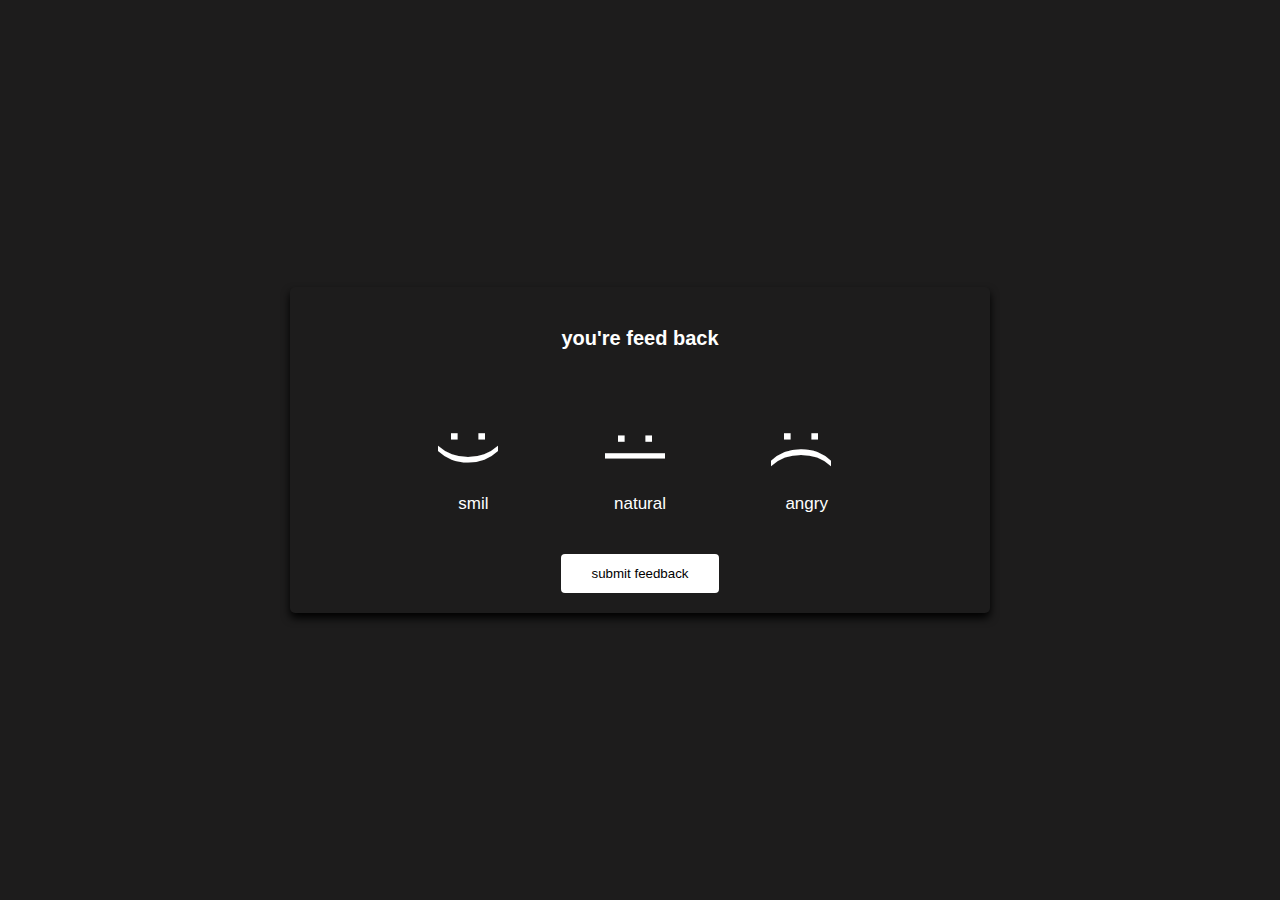
<file: feddback made/index.html>
<!DOCTYPE html>
<html lang="en">
<head>
    <meta charset="UTF-8">
    <meta name="viewport" content="width=device-width, initial-scale=1.0">
    <link rel="stylesheet" href="style.css">
    <title>feed back made</title>
</head>
<body>
    
    <section class="container-panel" id="panel">
            <strong>you're feed back</strong>
            <div class="rating-container">
            <div class="contianer">
                    <div class="rate">
                        <div class="icon">:)</div>
                        <small>smil</small>
                    </div>
                    <div class="rate">
                        <div class="icon">:|</div>
                        <small>natural</small>
                    </div>
                    <div class="rate">
                        <div class="icon">:(</div>
                        <small>angry</small>
                    </div>
                </div>
            </div>
            <button class="btn">submit feedback</button>
    </section>
    <script src="main.js"></script>
</body>
</html>
</file>
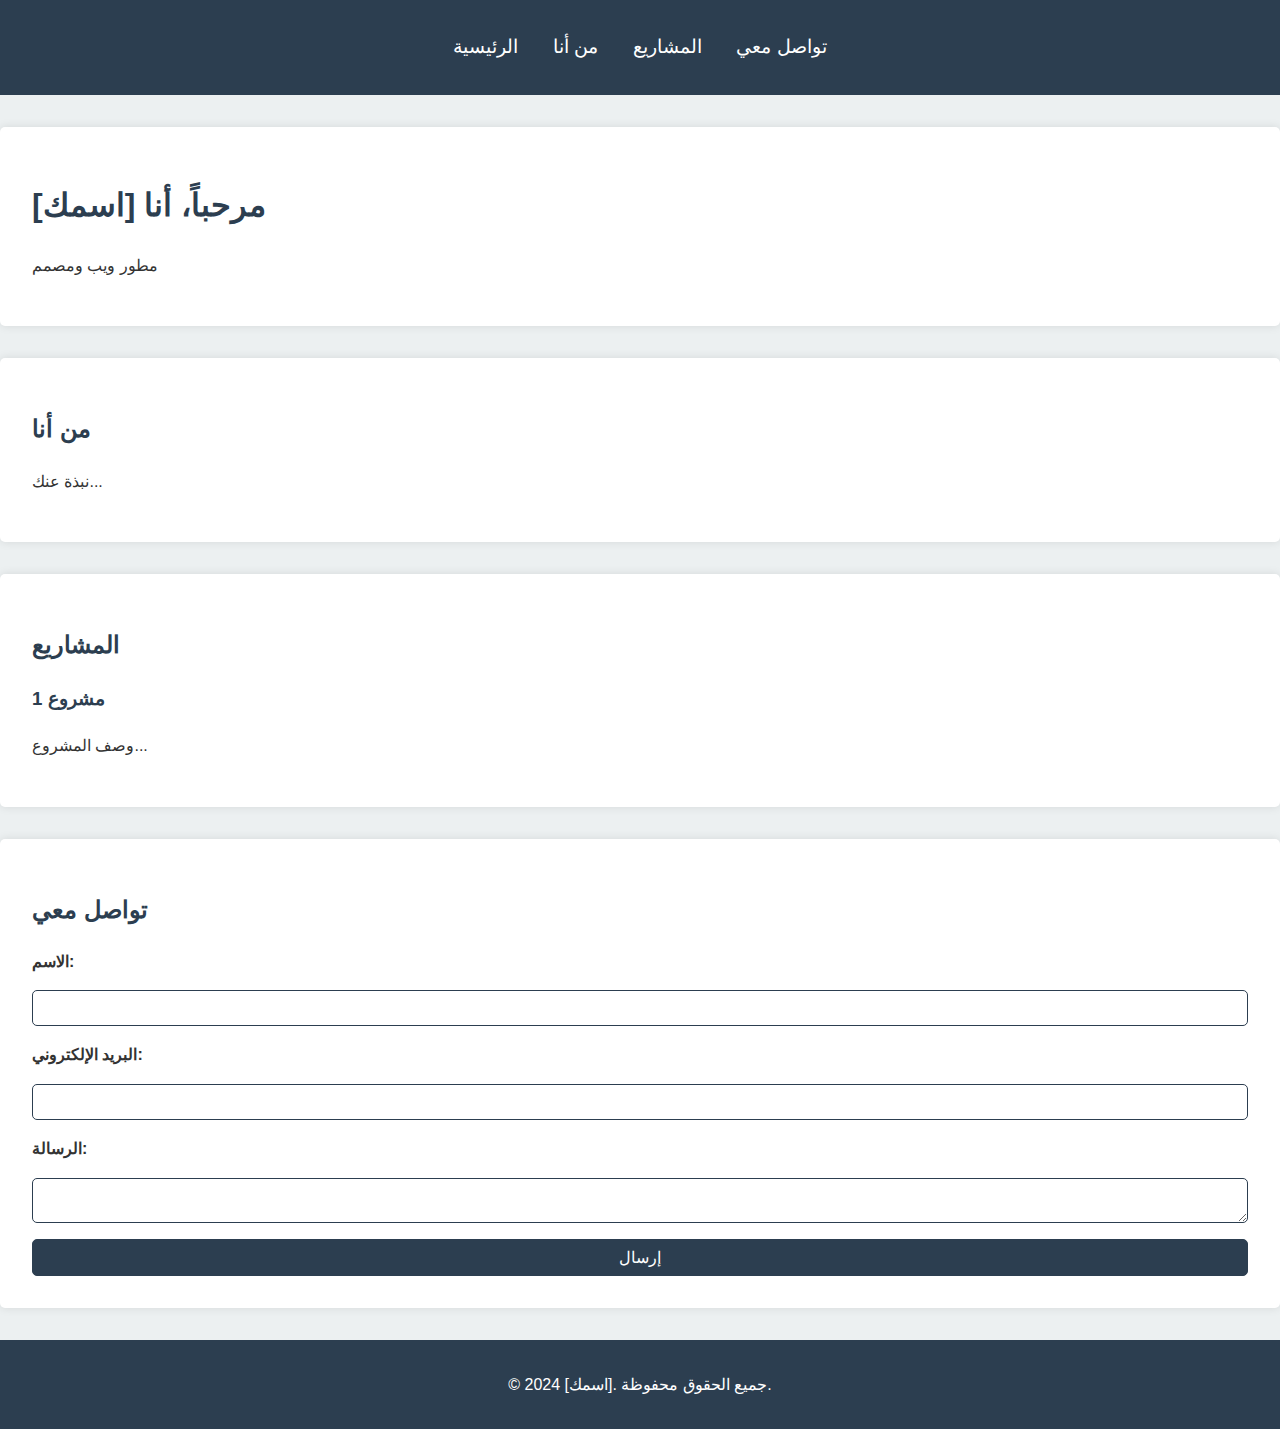
<file: simple/index.htm>
<!DOCTYPE html>
<html lang="ar">
<head>
    <meta charset="UTF-8">
    <meta name="viewport" content="width=device-width, initial-scale=1.0">
    <title>موقعي الشخصي</title>
    <link rel="stylesheet" href="styles.css">
</head>
<body>
    <header>
        <nav>
            <ul>
                <li><a href="#home">الرئيسية</a></li>
                <li><a href="#about">من أنا</a></li>
                <li><a href="#projects">المشاريع</a></li>
                <li><a href="#contact">تواصل معي</a></li>
            </ul>
        </nav>
    </header>
    <section id="home">
        <h1>مرحباً، أنا [اسمك]</h1>
        <p>مطور ويب ومصمم</p>
    </section>
    <section id="about">
        <h2>من أنا</h2>
        <p>نبذة عنك...</p>
    </section>
    <section id="projects">
        <h2>المشاريع</h2>
        <div class="project">
            <h3>مشروع 1</h3>
            <p>وصف المشروع...</p>
        </div>
    </section>
    <section id="contact">
        <h2>تواصل معي</h2>
        <form>
            <label for="name">الاسم:</label>
            <input type="text" id="name" name="name">
            <label for="email">البريد الإلكتروني:</label>
            <input type="email" id="email" name="email">
            <label for="message">الرسالة:</label>
            <textarea id="message" name="message"></textarea>
            <button type="submit">إرسال</button>
        </form>
    </section>
    <footer>
        <p>&copy; 2024 [اسمك]. جميع الحقوق محفوظة.</p>
    </footer>
</body>
</html>
</file>
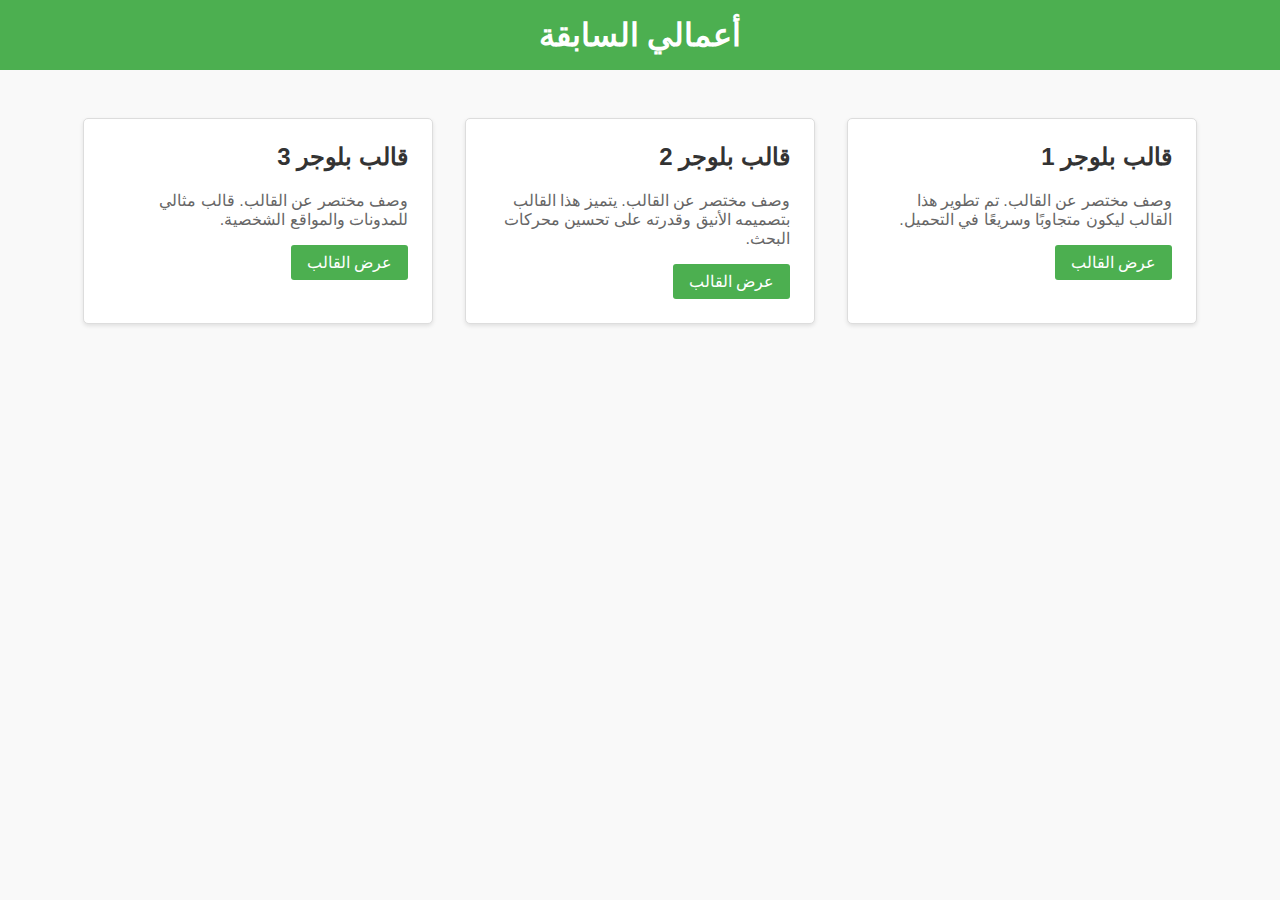
<file: tamplet/index.htm>
<!DOCTYPE html>
<html lang="ar">
<head>
    <meta charset="UTF-8">
    <meta name="viewport" content="width=device-width, initial-scale=1.0">
    <title>أعمالي السابقة</title>
    <link rel="stylesheet" href="styles.css">
</head>
<body>
    <header>
        <h1>أعمالي السابقة</h1>
    </header>
    <section class="projects">
        <div class="project">
            <h2>قالب بلوجر 1</h2>
            <p>وصف مختصر عن القالب. تم تطوير هذا القالب ليكون متجاوبًا وسريعًا في التحميل.</p>
            <a href="/tamplet/my_tamplets/Basic Landing Page Template.htm" class="button">عرض القالب</a>
        </div>
        <div class="project">
            <h2>قالب بلوجر 2</h2>
            <p>وصف مختصر عن القالب. يتميز هذا القالب بتصميمه الأنيق وقدرته على تحسين محركات البحث.</p>
            <a href="/tamplet/my_tamplets/Blog Post Template.html" class="button">عرض القالب</a>
        </div>
        <div class="project">
            <h2>قالب بلوجر 3</h2>
            <p>وصف مختصر عن القالب. قالب مثالي للمدونات والمواقع الشخصية.</p>
            <a href="/tamplet/my_tamplets/PortfolioGalleryTemplate.html" class="button">عرض القالب</a>
        </div>
    </section>
</body>
</html>
</file>
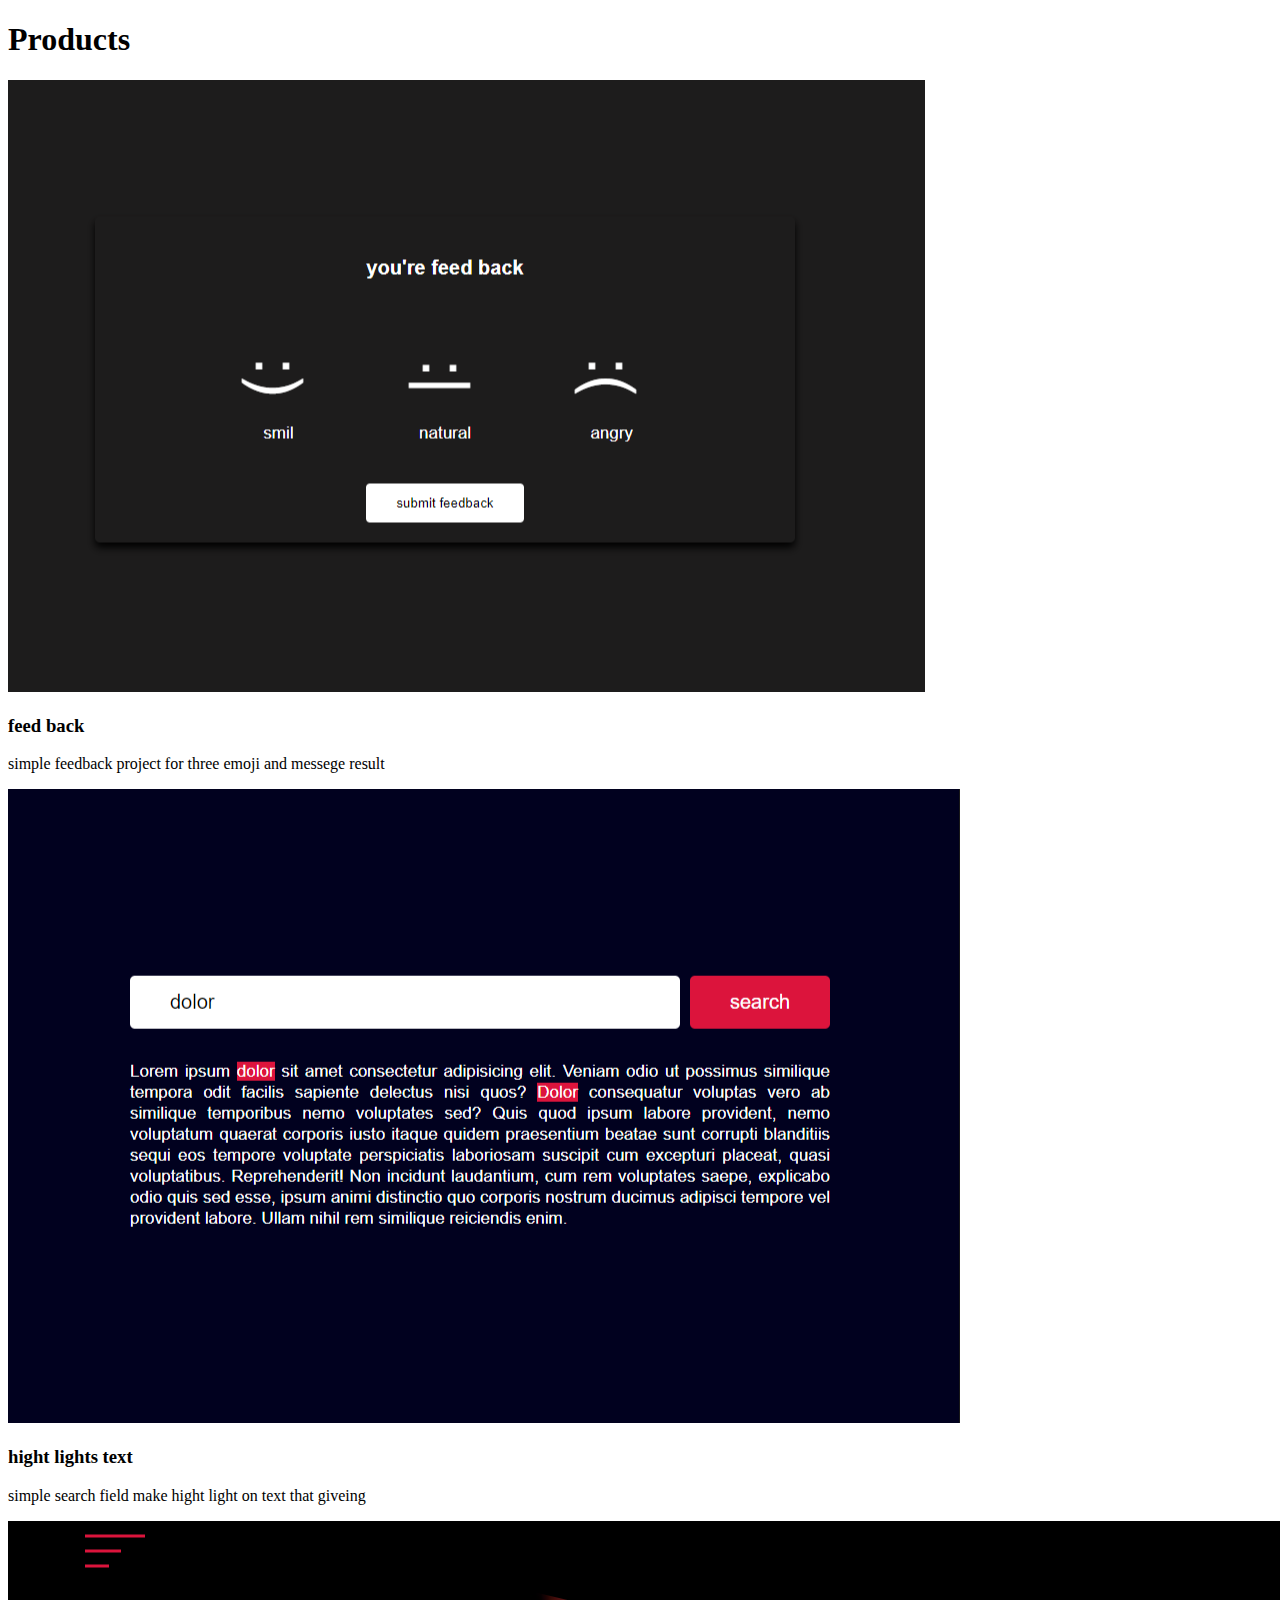
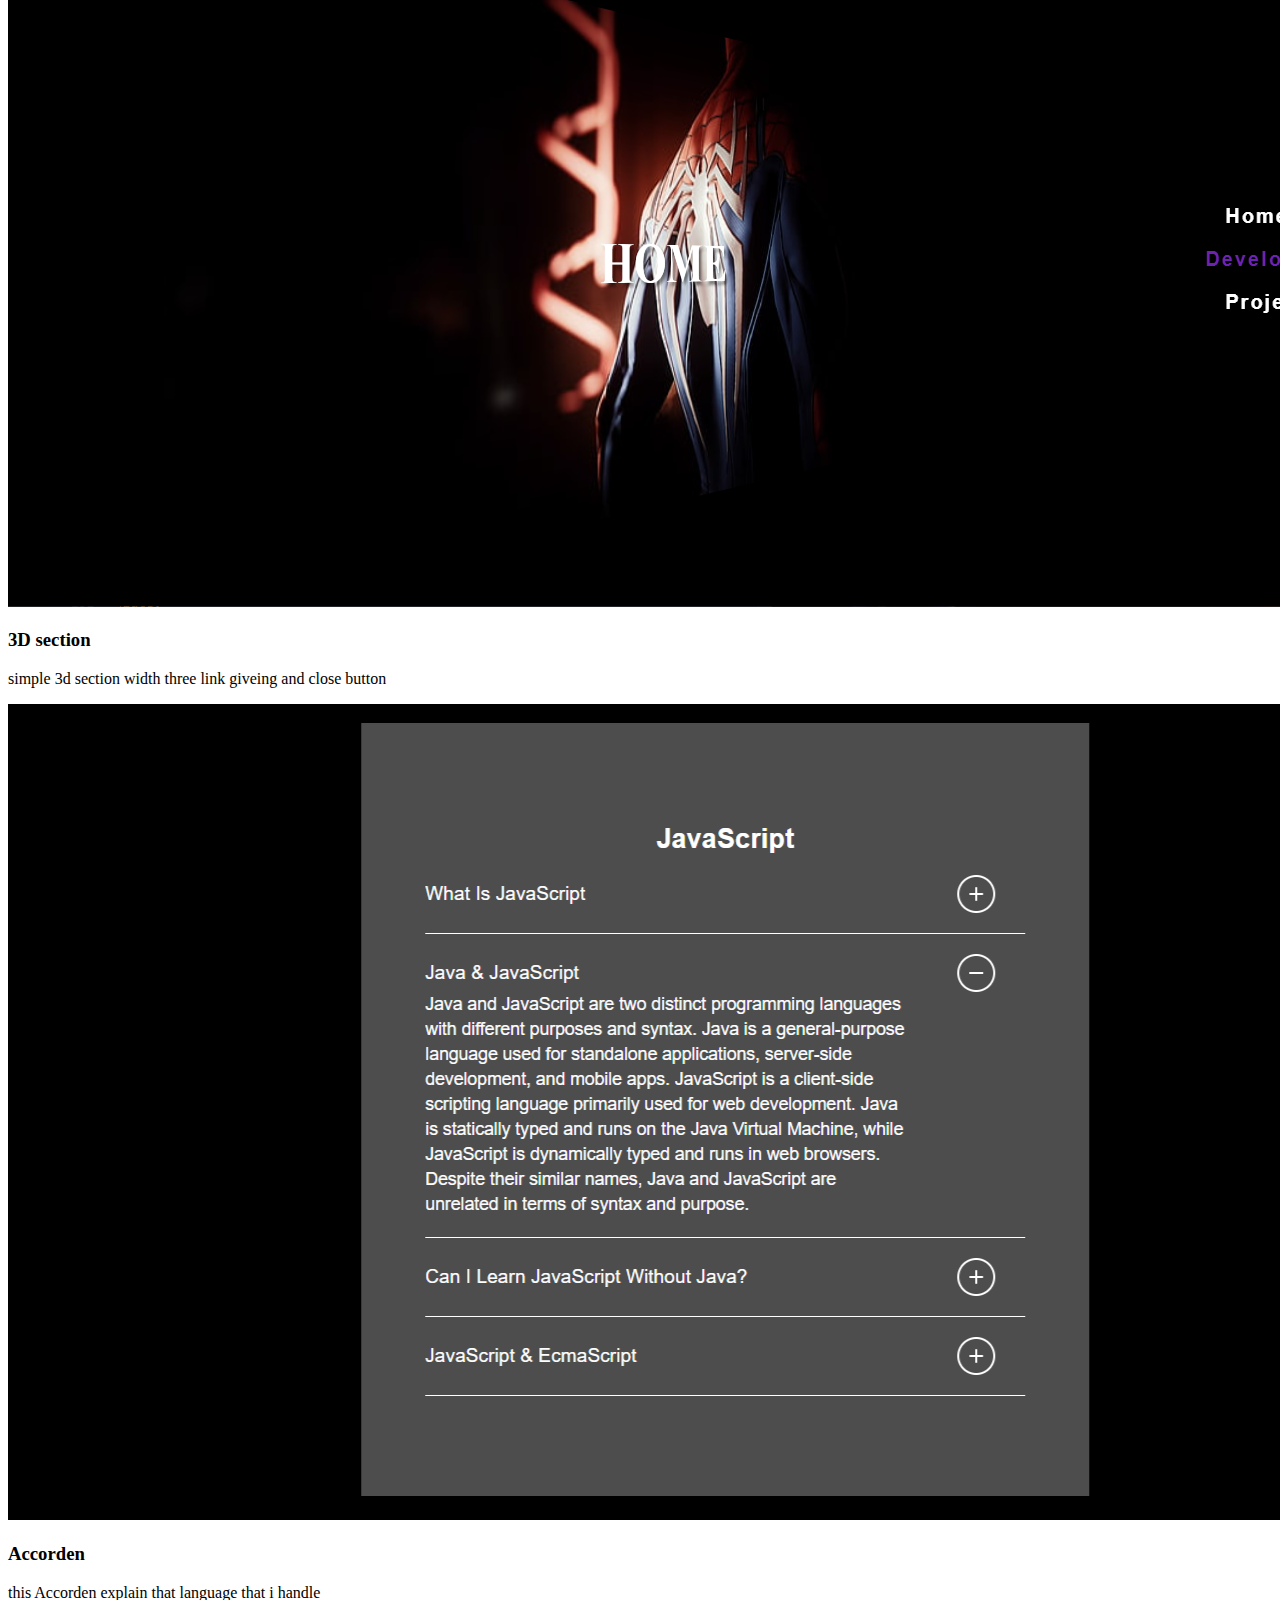
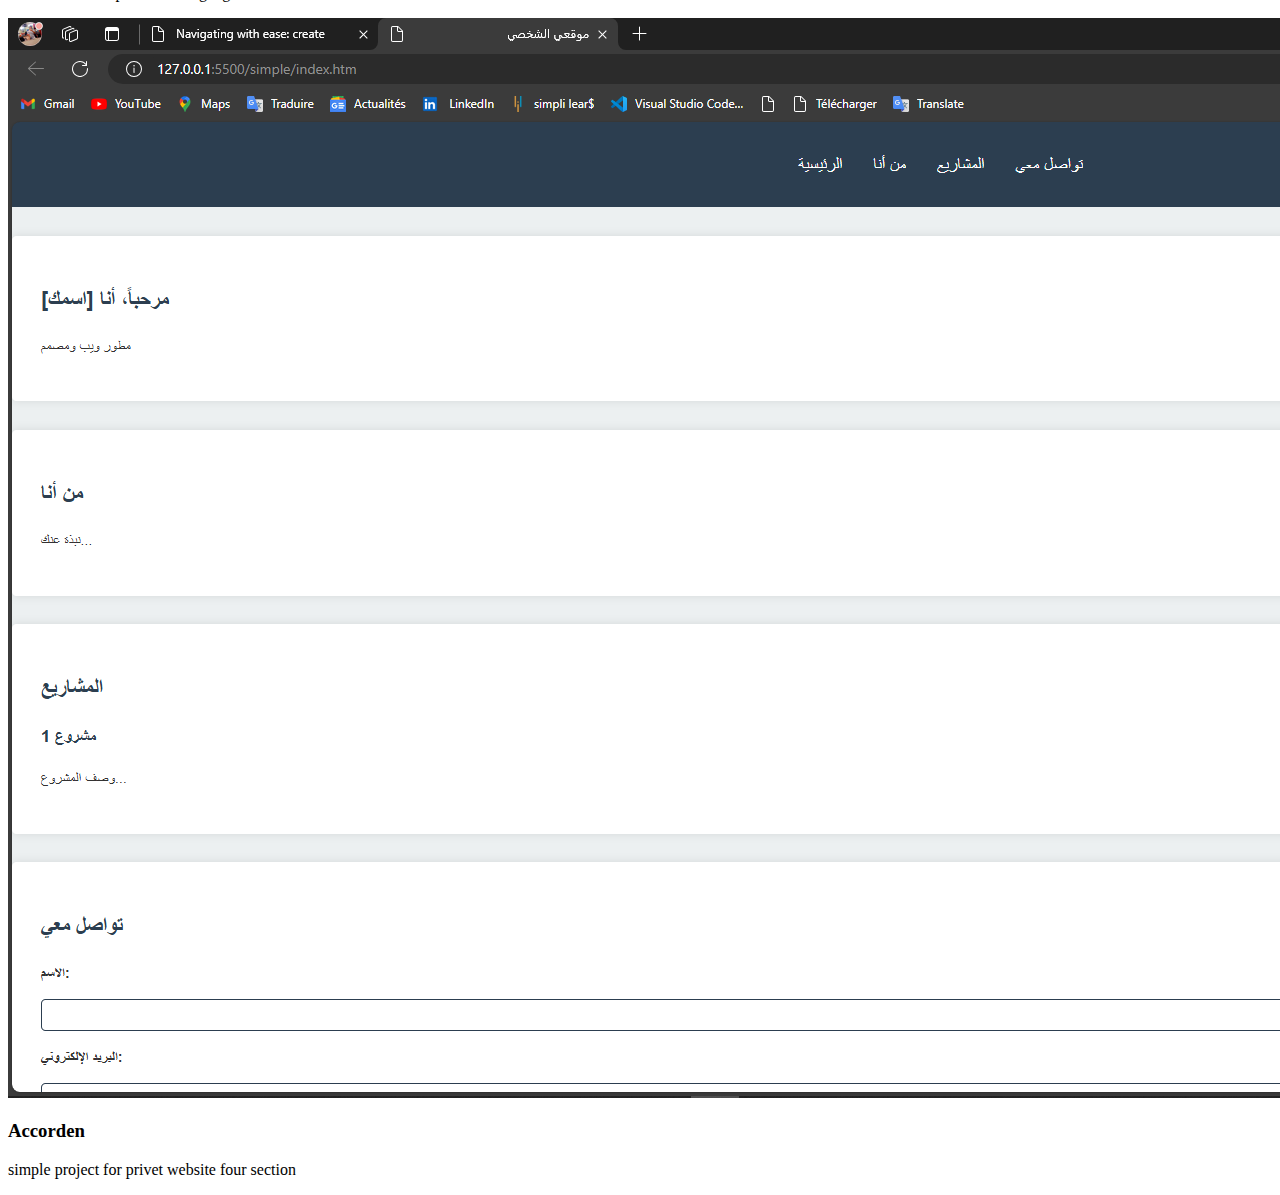
<file: collections/simple-apps/index.html>
<!DOCTYPE html>
<html lang="en">
<head>
    <meta charset="UTF-8">
    <meta name="viewport" content="width=device-width, initial-scale=1.0">
    <title>collections</title>
</head>
<body>
    <div class="content-contianer"> 
        <div class="title">
            <h1>Products</h1>
        </div>
        <div class="projects">
        <section class="content">
            <div class="iamge">
                <img src="/images/feedback.png" alt="">
            </div>
            <div class="info">
            <h3>feed back</h3>
            <p> simple feedback project for three emoji and messege result</p>
            </div>
        </section>
        <section class="collections">
            <div class="iamge">
                <img src="/images/Screenshot (50).png" alt="">
            </div>
            <div class="info">
            <h3>hight lights text</h3>
            <p>simple search field make hight light on text that giveing</p>
            </div>
        </section>
        <section class="content">
            <div class="iamge">
                <img src="/images/3D_section.png" alt="">
            </div>
            <div class="info">
                <h3>3D section</h3>
                <p>simple 3d section width three link giveing and close button </p>
            </div>
            
        </section>
        <section class="content">
            <div class="iamge">
                <img src="/images/accordin.png" alt="">
            </div>
            <div class="info">
            <h3>Accorden</h3>
            <p>this Accorden explain that language that i handle</p>
            </div>
        </section>
        <section class="content">
            <div class="iamge">
                <img src="/images/Screenshot (140).png" alt="">
            </div>
            <div class="info">
            <h3>Accorden</h3>
            <p>simple project for privet website four section</p>
            </div>
        </section>
    </div>
    </div>
</body>
</html>
</file>
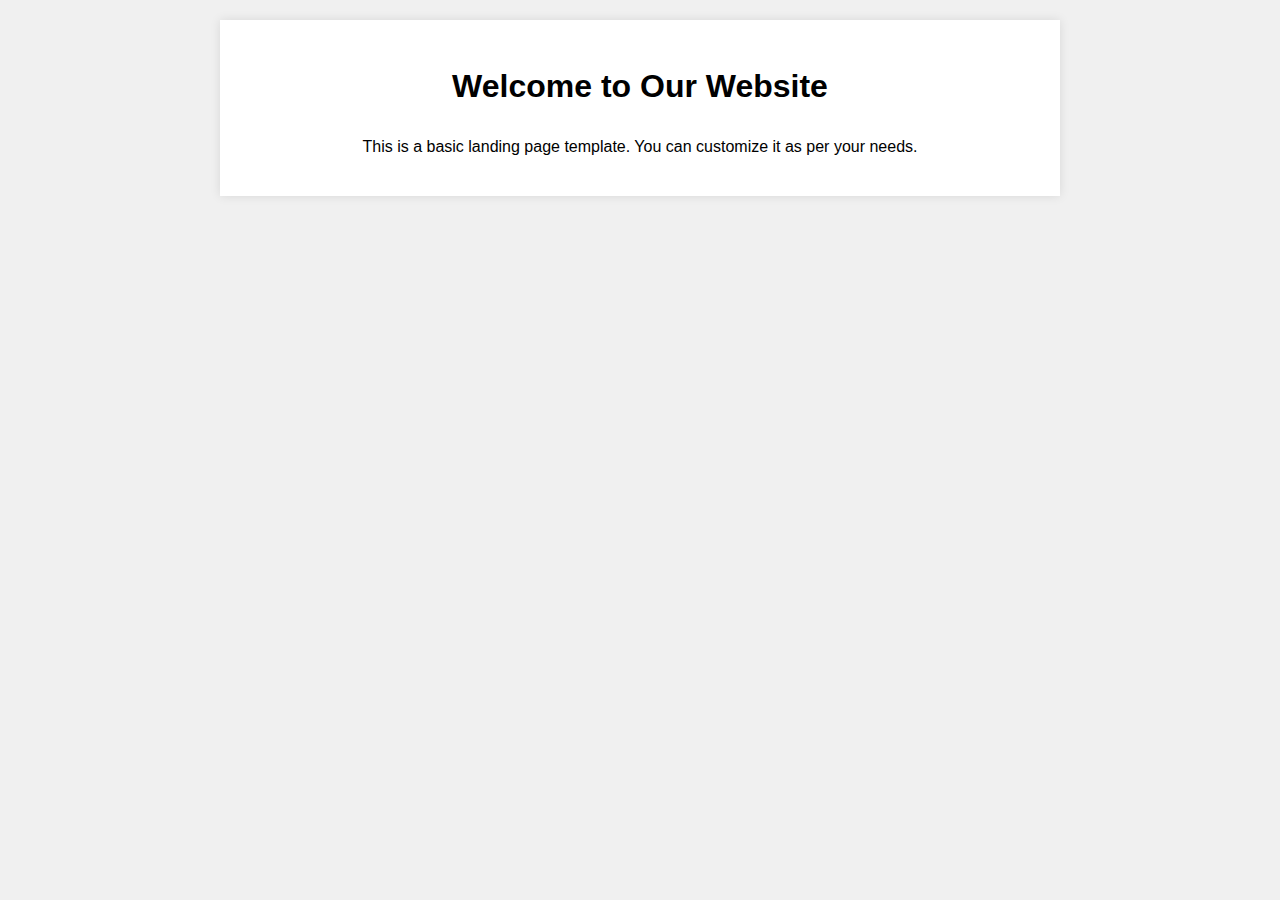
<file: tamplet/my_tamplets/Basic Landing Page Template.htm>
<!DOCTYPE html>
<html lang="en">
<head>
    <meta charset="UTF-8">
    <meta name="viewport" content="width=device-width, initial-scale=1.0">
    <title>Basic Landing Page</title>
    <style>
        body {
            font-family: Arial, sans-serif;
            line-height: 1.6;
            background-color: #f0f0f0;
            margin: 0;
            padding: 0;
        }
        .container {
            max-width: 800px;
            margin: 20px auto;
            background-color: #fff;
            padding: 20px;
            box-shadow: 0 0 10px rgba(0, 0, 0, 0.1);
        }
        h1, p {
            text-align: center;
        }
    </style>
</head>
<body>
    <div class="container">
        <h1>Welcome to Our Website</h1>
        <p>This is a basic landing page template. You can customize it as per your needs.</p>
    </div>
</body>
</html>
</file>
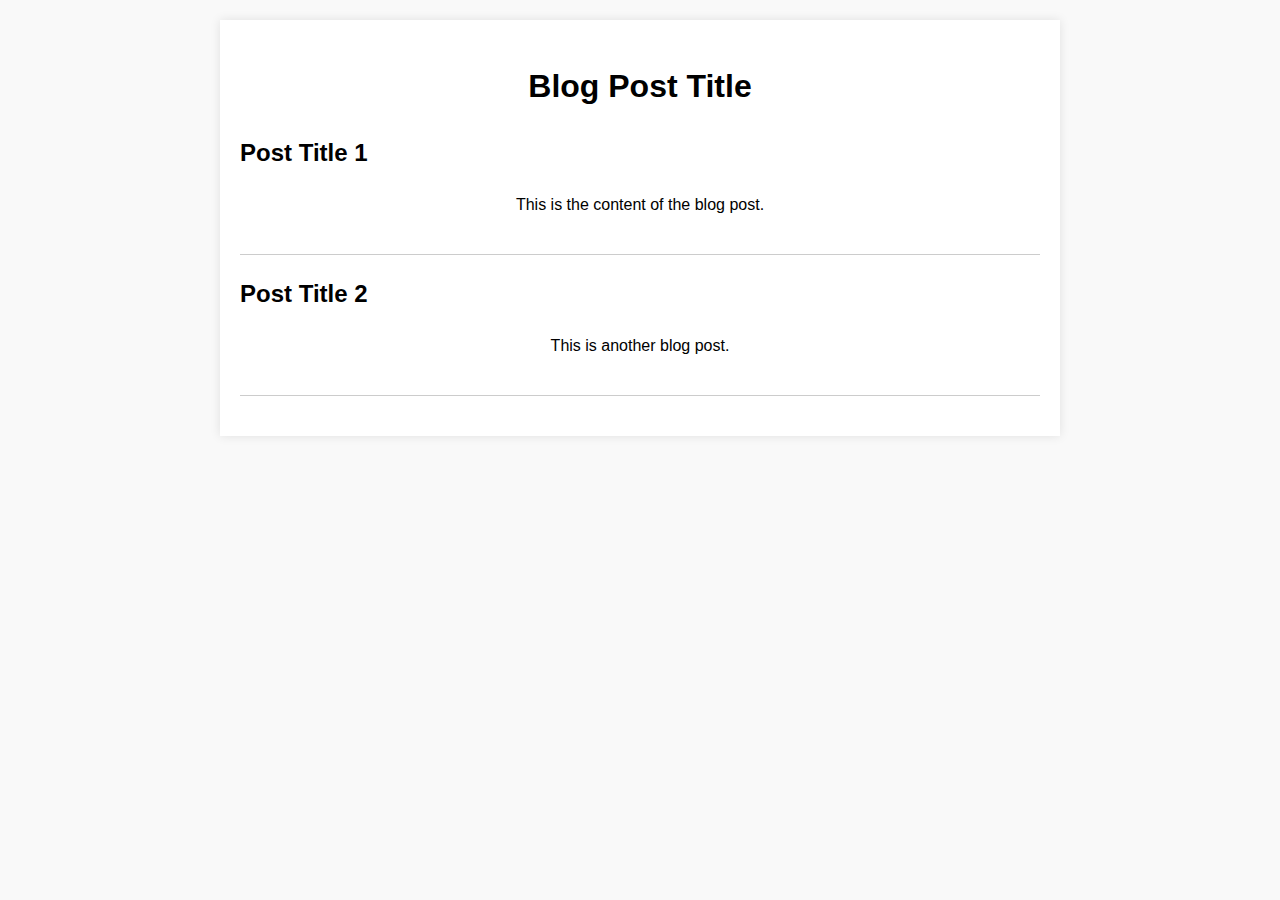
<file: tamplet/my_tamplets/Blog Post Template.html>
<!DOCTYPE html>
<html lang="en">
<head>
    <meta charset="UTF-8">
    <meta name="viewport" content="width=device-width, initial-scale=1.0">
    <title>Blog Post Template</title>
    <style>
        body {
            font-family: Arial, sans-serif;
            line-height: 1.6;
            background-color: #f9f9f9;
            margin: 0;
            padding: 0;
        }
        .container {
            max-width: 800px;
            margin: 20px auto;
            background-color: #fff;
            padding: 20px;
            box-shadow: 0 0 10px rgba(0, 0, 0, 0.1);
        }
        h1, p {
            text-align: center;
        }
        .post {
            margin-bottom: 20px;
            padding-bottom: 20px;
            border-bottom: 1px solid #ccc;
        }
    </style>
</head>
<body>
    <div class="container">
        <h1>Blog Post Title</h1>
        <div class="post">
            <h2>Post Title 1</h2>
            <p>This is the content of the blog post.</p>
        </div>
        <div class="post">
            <h2>Post Title 2</h2>
            <p>This is another blog post.</p>
        </div>
    </div>
</body>
</html>
</file>
<file: feddback made/style.css>
*{
    padding: 0;
    margin: 0;
    box-sizing: border-box;
    font-family: sans-serif;
}
body{
    display: flex;
    align-items: center;
    justify-content: center;
    height: 100vh;
    background-color: #1d1c1c;
}
.container-panel{
    width: 700px;
    background-color: #1d1c1c;
    box-shadow: 0 5px 8px rgba(0, 0, 0, 03);
    display: flex;
    align-items: center;
    justify-content: center;
    flex-direction: column;
    font-size: 90%;
    color: white;
    border-radius: 5px;
    padding: 20px;
}
strong{
    margin: 20px 0;
    font-size: 20px;
}
.contianer{
    display: flex;
    align-items: center;
    justify-content: center;
    text-align: center;
    width: 500px;
}
.rating-container{
    display: flex;
    margin: 10px 0;
}
.rate{
    padding: 20px;
    margin: 10px 5px;
    cursor: pointer;
    flex: 1;
    border-radius: 5px;
    text-align: center;
}
.rate:hover,
.rate.active{
    background-color: #fff;
    color: black;
    transition: 0.9s ease;
}
.rate .icon{
    width: 40px;
    font-size: 4rem;
    margin-right: 10px;
    rotate: 90deg;
    width: 100%;
}
.rate small{
    font-size: 17px;
    display: inline-block;
    margin: 10px 0 0;
}
.btn{
    background-color: #fff;
    color: #000;
    border: 0;
    border-radius: 4px;
    padding: 12px 30px;
    cursor: pointer;
    outline: 0;
}
.btn.active{
    transform: scale(0.98);
}
.heart{
    font-size: 3rem;
    margin-bottom: 10px;
}
</file>
<file: simple/styles.css>
/*
الخطوط


body {
    font-family: 'Arial', sans-serif;
    line-height: 1.6;
    margin: 0;
    padding: 0;
    box-sizing: border-box;
}

الألوان
:root {
    --primary-color: #3498db;
    --secondary-color: #2c3e50;
    --background-color: #ecf0f1;
    --text-color: #333;
}

تنسيق الرأس والتنقل
header {
    background: var(--secondary-color);
    color: white;
    padding: 1em 0;
    text-align: center;
}

nav ul {
    list-style: none;
    padding: 0;
}

nav ul li {
    display: inline;
    margin: 0 15px;
}

nav ul li a {
    color: white;
    text-decoration: none;
    font-size: 1.2em;
}

الأقسام
section {
    padding: 2em;
    margin: 2em 0;
    background: var(--background-color);
}

h1, h2, h3 {
    color: var(--primary-color);
}

نموذج الاتصال
التذييل
footer {
    background: var(--secondary-color);
    color: white;
    text-align: center;
    padding: 1em 0;
}

تجاوب التصميم
@media (max-width: 768px) {
    nav ul li {
        display: block;
        margin: 10px 0;
    }

    form {
        grid-template-columns: 1fr;
    }
}
*/
:root {
    --primary-color: #2c3e50;
    --secondary-color: #3498db;
    --background-color: #ecf0f1;
    --alert-color: #e74c3c;
    --success-color: #2ecc71;
    --highlight-color: #f1c40f;
    --text-color: #333;
}
form {
    display: grid;
    grid-gap: 1em;
}

form label {
    font-weight: bold;
}

form input, form textarea, form button {
    padding: 0.5em;
    border: 1px solid var(--primary-color);
    border-radius: 5px;
    font-size: 1em;
}

form button {
    background: var(--primary-color);
    color: white;
    cursor: pointer;
}

/* الجسم */
body {
    font-family: 'Arial', sans-serif;
    line-height: 1.6;
    margin: 0;
    padding: 0;
    box-sizing: border-box;
    background-color: var(--background-color);
    color: var(--text-color);
}

/* الرأس والتنقل */
header {
    background: var(--primary-color);
    color: white;
    padding: 1em 0;
    text-align: center;
}

nav ul {
    list-style: none;
    padding: 0;
}

nav ul li {
    display: inline;
    margin: 0 15px;
}

nav ul li a {
    color: white;
    text-decoration: none;
    font-size: 1.2em;
}

/* الأزرار */
button {
    background: var(--secondary-color);
    color: white;
    border: none;
    padding: 0.5em 1em;
    border-radius: 5px;
    cursor: pointer;
    transition: background 0.3s;
}

button:hover {
    background: var(--primary-color);
}

/* الإشعارات */
.alert {
    background: var(--alert-color);
    color: white;
    padding: 1em;
    border-radius: 5px;
    margin: 1em 0;
}

.success {
    background: var(--success-color);
    color: white;
    padding: 1em;
    border-radius: 5px;
    margin: 1em 0;
}

/* تسليط الضوء */
.highlight {
    background: var(--highlight-color);
    color: var(--primary-color);
    padding: 0.5em;
    border-radius: 5px;
    display: inline-block;
}

/* الأقسام */
section {
    padding: 2em;
    margin: 2em 0;
    background: white;
    border-radius: 5px;
    box-shadow: 0 0 10px rgba(0, 0, 0, 0.1);
}

h1, h2, h3 {
    color: var(--primary-color);
}

/* التذييل */
footer {
    background: var(--primary-color);
    color: white;
    text-align: center;
    padding: 1em 0;
}

/* تجاوب التصميم */
@media (max-width: 768px) {
    nav ul li {
        display: block;
        margin: 10px 0;
    }
}
</file>
<file: tamplet/styles.css>
body {
    font-family: Arial, sans-serif;
    background-color: #f9f9f9;
    color: #333;
    margin: 0;
    padding: 0;
    direction: rtl;
}

header {
    background-color: #4CAF50;
    color: white;
    text-align: center;
    padding: 1rem 0;
}

h1 {
    margin: 0;
}

.projects {
    display: flex;
    flex-wrap: wrap;
    justify-content: center;
    padding: 2rem;
}
.project {
    background-color: white;
    border: 1px solid #ddd;
    border-radius: 5px;
    margin: 1rem;
    padding: 1.5rem;
    width: 300px;
    box-shadow: 0 2px 4px rgba(0,0,0,0.1);
    transition: box-shadow 0.3s ease-in-out;
}

.project h2 {
    margin-top: 0;
}

.project p {
    color: #666;
}

.button {
    display: inline-block;
    background-color: #4CAF50;
    color: white;
    padding: 0.5rem 1rem;
    text-decoration: none;
    border-radius: 3px;
    transition: background-color 0.3s ease-in-out;
}

.button:hover {
    background-color: #45a049;
}

.project:hover {
    box-shadow: 0 4px 8px rgba(0,0,0,0.2);
}
</file>
